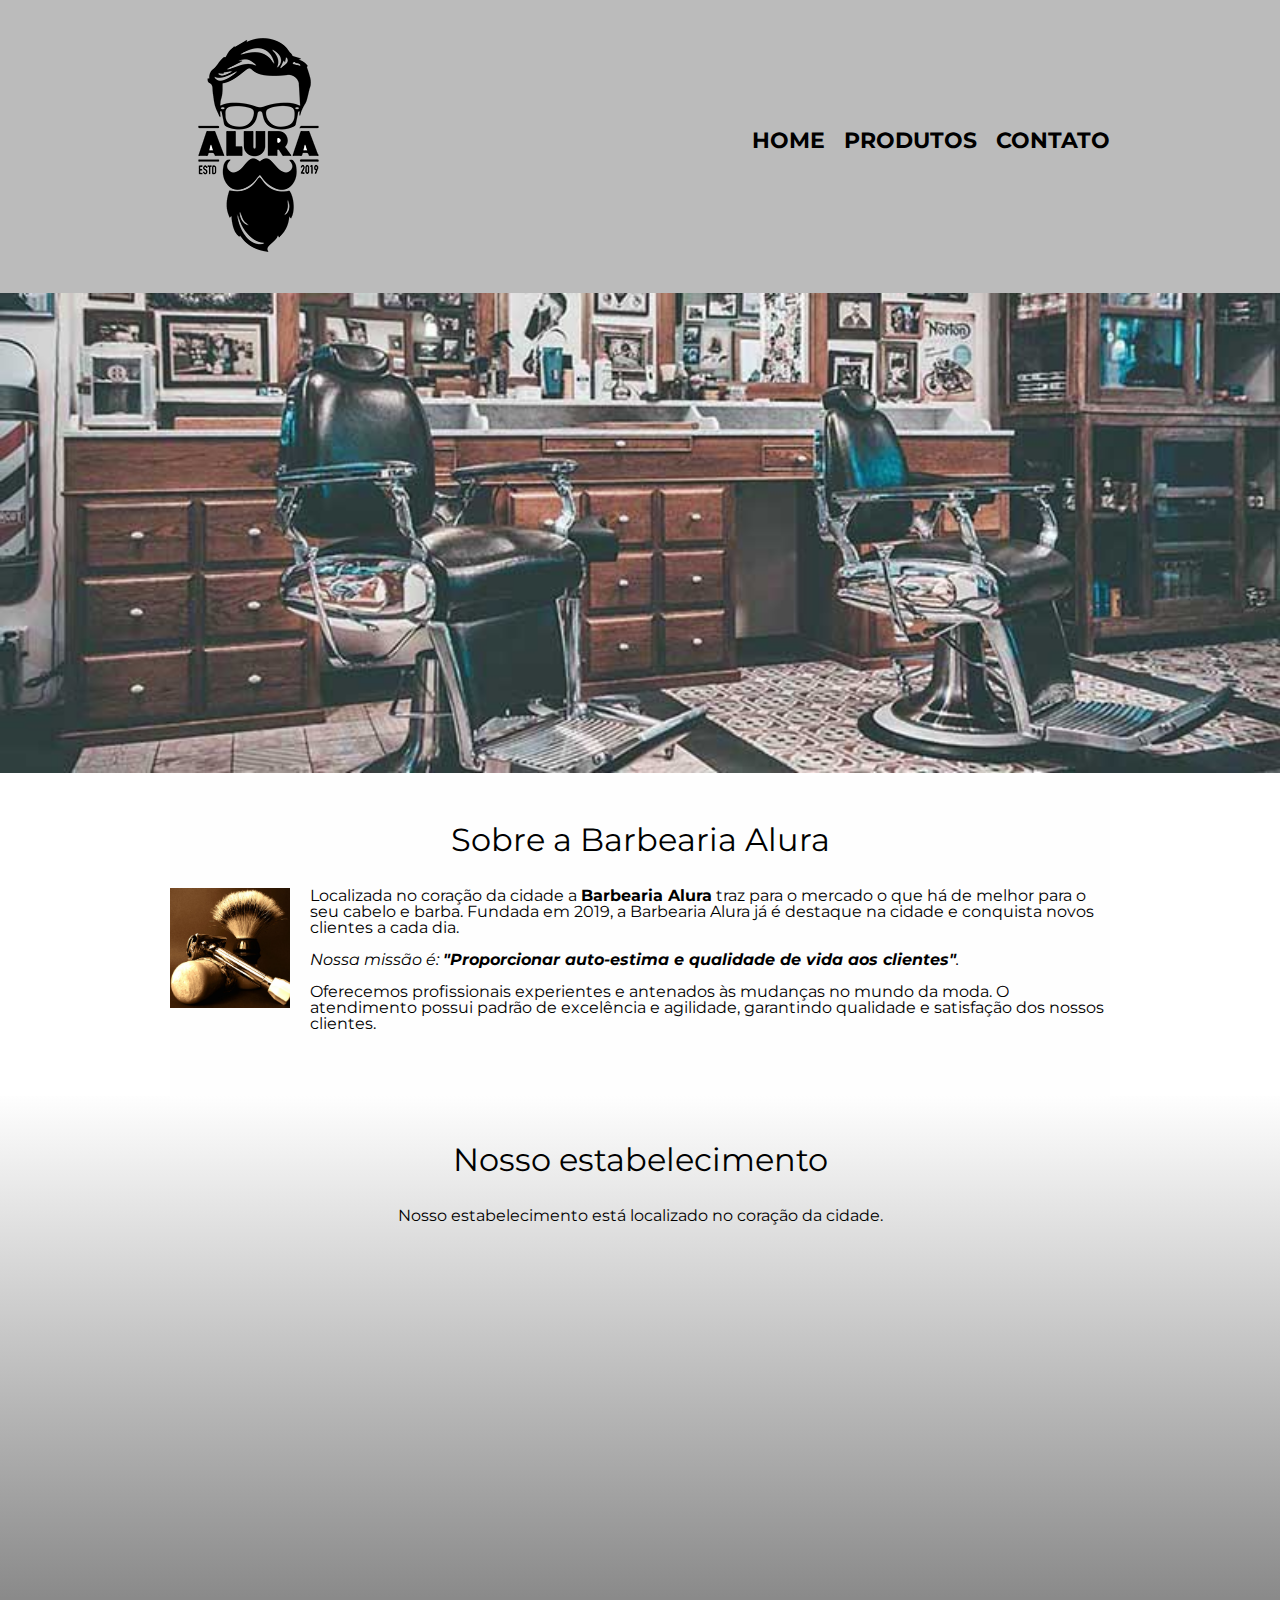
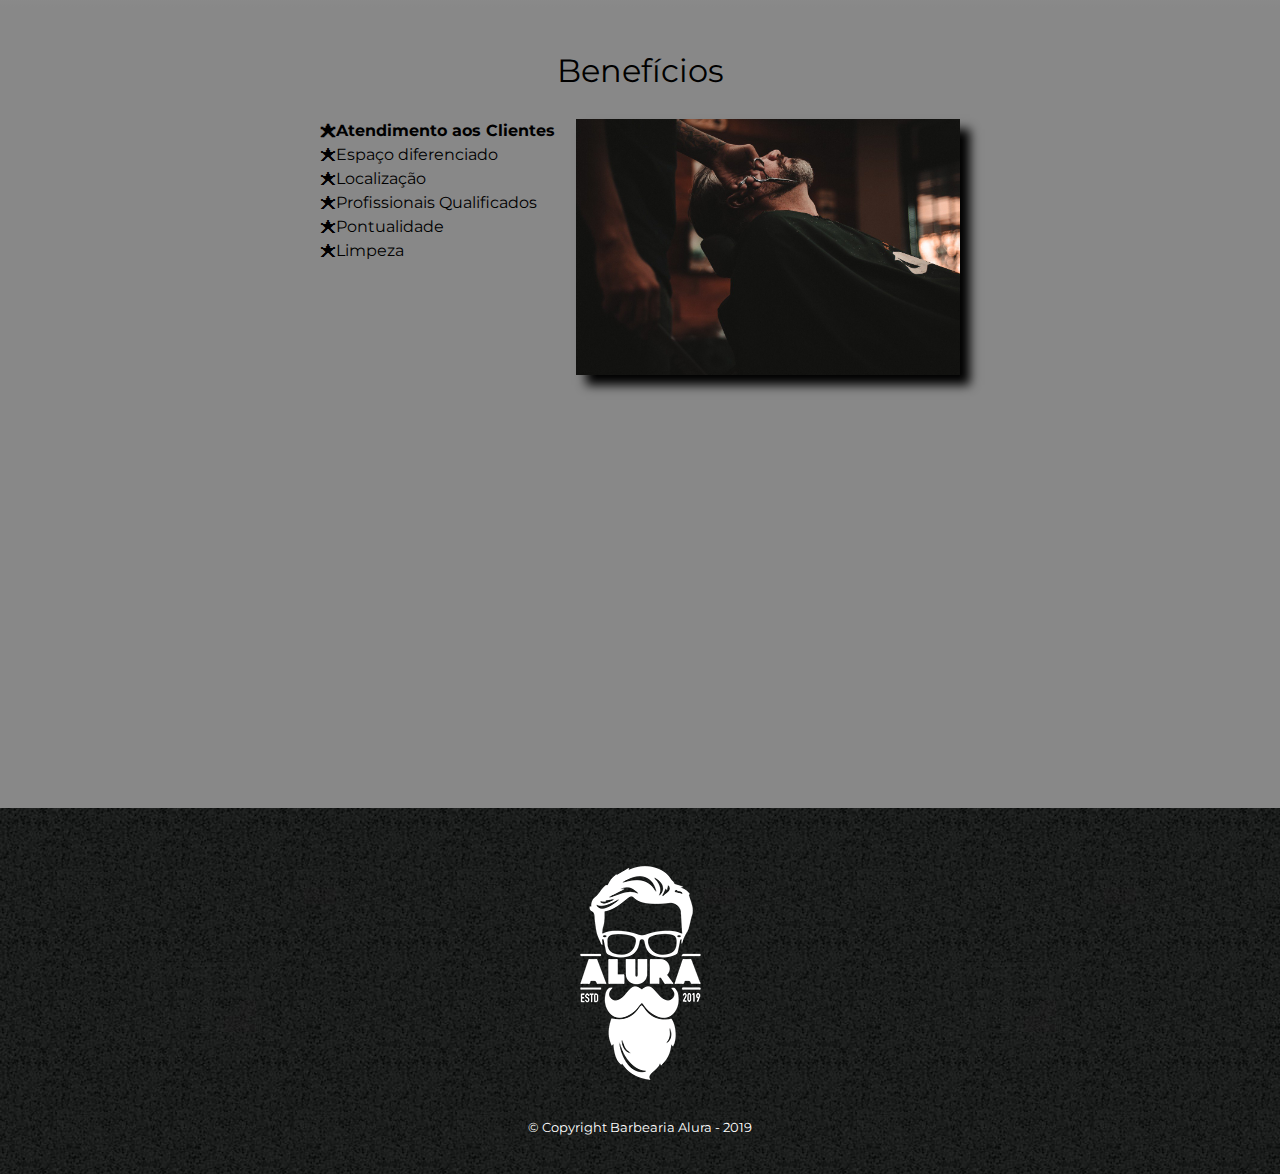
<file: index.html>
<!DOCTYPE html>

<html lang="pt-br">
	
	<head>
		
		<meta charset="UTF-8">
		<meta name="viewport" content="width=device-width">
		<title>Barbearia Alura</title>

		<link rel="stylesheet" href="reset.css">
		<link rel="stylesheet" href="style.css">
		<link href="https://fonts.googleapis.com/css?family=Montserrat&display=swap" rel="stylesheet">
	
	</head>

	<body>
		
		<header>
			
			<div class="caixa">
				
				<h1><img src="logo.png"></h1>

				<nav>
					
					<ul>

						<li><a href="index.html">Home</a></li>
						<li><a href="produtos.html">Produtos</a></li>
						<li><a href="contato.html">Contato</a></li>

					</ul>

				</nav>
			
			</div>
		
		</header>

		<img class="banner" src="banner.jpg">

		<main>
			
			<section class="principal">
				
				<h2 class="titulo-principal">Sobre a Barbearia Alura</h2>

				<img class="utensilios" src="utensilios.jpg" alt="Utensilios de um barbeiro.">
		 
				<p>Localizada no coração da cidade a <strong>Barbearia Alura</strong> traz para o mercado o que há de melhor para o seu cabelo e barba. Fundada em 2019, a Barbearia Alura já é destaque na cidade e conquista novos clientes a cada dia.</p>

				<p id="missao"><em>Nossa missão é: <strong>"Proporcionar auto-estima e qualidade de vida aos clientes"</strong>.</em></p>

				<p>Oferecemos profissionais experientes e antenados às mudanças no mundo da moda. O atendimento possui padrão de excelência e agilidade, garantindo qualidade e satisfação dos nossos clientes.</p>

			</section>

			<section class="mapa">

				<h3 class="titulo-principal">Nosso estabelecimento</h3>
				<p>Nosso estabelecimento está localizado no coração da cidade.</p>

				<div class="mapa-conteudo">

					<iframe src="https://www.google.com/maps/embed?pb=!1m18!1m12!1m3!1d3656.4483278365396!2d-46.63466568562861!3d-23.588249068469487!2m3!1f0!2f0!3f0!3m2!1i1024!2i768!4f13.1!3m3!1m2!1s0x94ce5a2b2ed7f3a1%3A0xab35da2f5ca62674!2sCaelum!5e0!3m2!1spt-BR!2sbr!4v1568814489656!5m2!1spt-BR!2sbr" width="100%" height="300" frameborder="0" style="border:0;" allowfullscreen=""></iframe>
				
				</div>

			</section>

			<section class="beneficios">

				<h3 class="titulo-principal">Benefícios</h3>

					<div class="conteudo-beneficios">

					<ul class="lista-beneficios">

						<li class="itens">Atendimento aos Clientes</li>
						<li class="itens">Espaço diferenciado</li>
						<li class="itens">Localização</li>
						<li class="itens">Profissionais Qualificados</li>
						<li class="itens">Pontualidade</li>
						<li class="itens">Limpeza</li>

					</ul><img src="beneficios.jpg" class="imagem-beneficios">
				
				</div>

				<div class="video">

					<iframe width="100%" height="315" src="https://www.youtube.com/embed/wcVVXUV0YUY" frameborder="0" allow="accelerometer; autoplay; encrypted-media; gyroscope; picture-in-picture" allowfullscreen></iframe>
				
				</div>
			
			</section>
		
		</main>

		<footer>

			<img src="logo-branco.png">
			<p class="copyright">&copy; Copyright Barbearia Alura - 2019</p>
		
		</footer>
	
	</body>

</html>
</file>
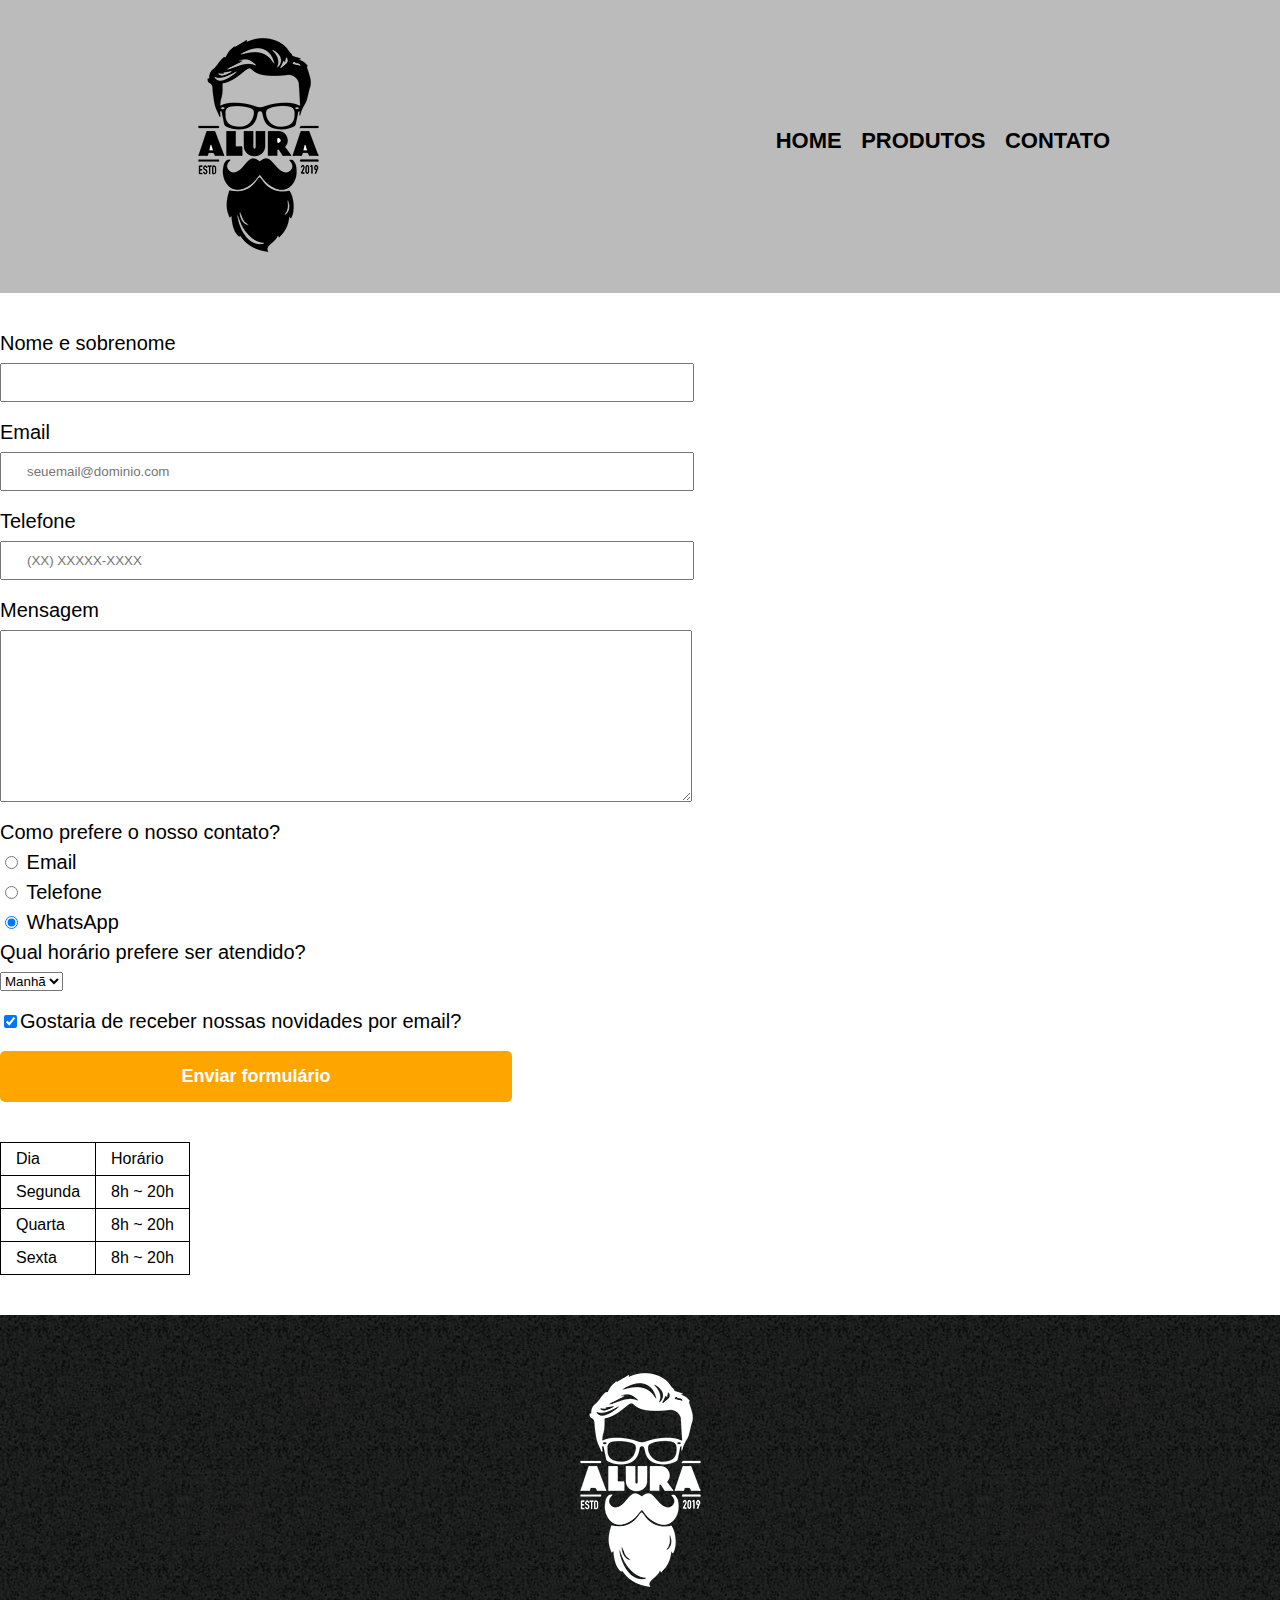
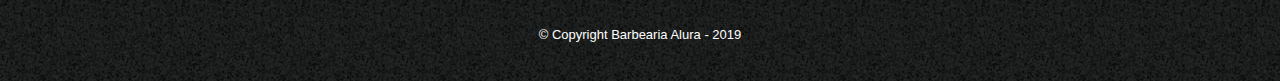
<file: contato.html>
<!DOCTYPE html>

<html>
	
	<head>
		
		<meta charset="UTF-8">
		<title>Contato - Barbearia Alura</title>

		<link rel="stylesheet" href="reset.css">
		<link rel="stylesheet" href="style.css">
	
	</head>
	
	<body>
		
		<header>
			
			<div class="caixa">
				
				<h1><img src="logo.png" alt="Logo da Barbearia Alura"></h1>

					<nav>
						
						<ul>

							<li><a href="index.html">Home</a></li>
							<li><a href="produtos.html">Produtos</a></li>
							<li><a href="contato.html">Contato</a></li>
						
						</ul>
					
					</nav>

			</div>

		</header>

		<main>

			<form>

				<label for="nomesobrenome">Nome e sobrenome</label>
				<input type="text" id="nomesobrenome" class="input-padrao" required>

				<label for="email">Email</label>
				<input type="email" id="email" class="input-padrao" required placeholder="seuemail@dominio.com">

				<label for="telefone">Telefone</label>
				<input type="tel" id="telefone" class="input-padrao" required placeholder="(XX) XXXXX-XXXX">

				<label for="mensagem">Mensagem</label>
				<textarea cols="70" rows="10" id="mensagem" class="input-padrao" required></textarea>

				<fieldset>

					<legend>Como prefere o nosso contato?</legend>

					<label for="radio-email"><input type="radio" name="contato" value="email" id="radio-email"> Email</label>
					
					<label for="radio-telefone"><input type="radio" name="contato" value="telefone" id="radio-telefone"> Telefone</label>
					
					<label for="radio-whatsapp"><input type="radio" name="contato" value="whatsapp" id="radio-whatsapp" checked> WhatsApp</label>
				
				</fieldset>

				<fieldset>

					<legend>Qual horário prefere ser atendido?</legend>

					<select>

						<option>Manhã</option>
						<option>Tarde</option>
						<option>Noite</option>
					
					</select>
				
				</fieldset>

				<label class="checkbox"><input type="checkbox" checked>Gostaria de receber nossas novidades por email?</label>

				<input type="submit" value="Enviar formulário" class="enviar">

			</form>

			<table>

				<tr>

					<td>Dia</td>
					<td>Horário</td>
				
				</tr>

				<tr>

					<td>Segunda</td>
					<td>8h ~ 20h</td>
				
				</tr>
				
				<tr>

					<td>Quarta</td>
					<td>8h ~ 20h</td>
				
				</tr>
				
				<tr>
					<td>Sexta</td>
					<td>8h ~ 20h</td>
				
				</tr>

			</table>

		</main>

		<footer>

			<img src="logo-branco.png" alt="Logo da Barbearia Alura">
			<p class="copyright">&copy; Copyright Barbearia Alura - 2019</p>
		
		</footer>
	
	</body>

</html>
</file>
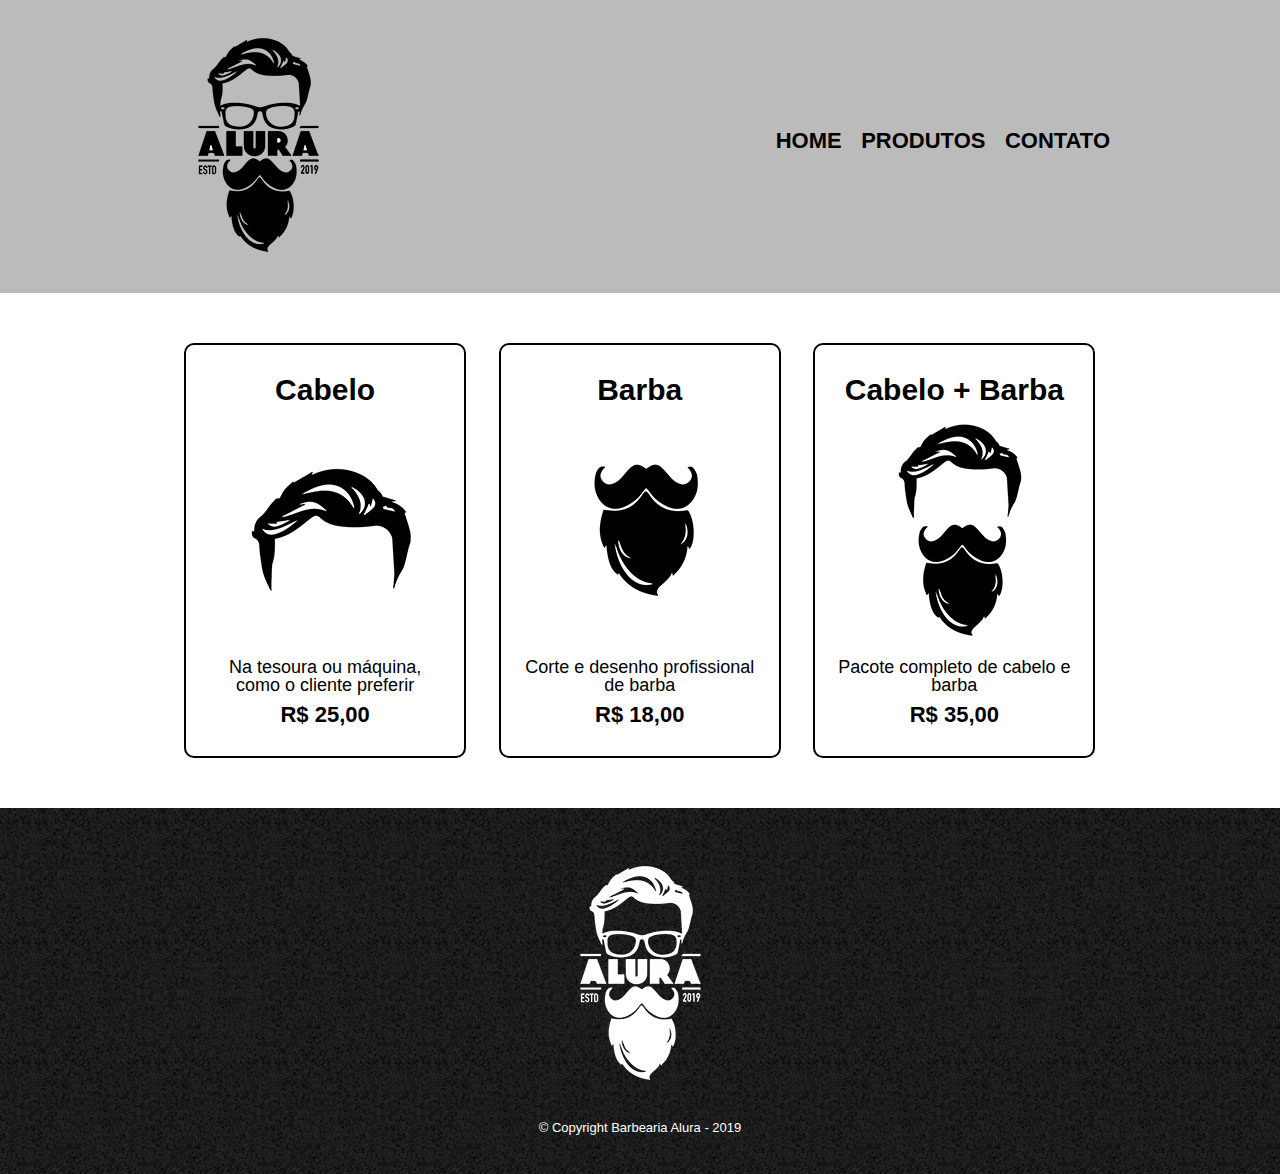
<file: produtos.html>
<!DOCTYPE html>

<html>
		
		<head>
			
			<meta charset="UTF-8">
			<title>Produtos - Barbearia Alura</title>

			<link rel="stylesheet" href="reset.css">
			<link rel="stylesheet" href="style.css">
		
		</head>
		
		<body>
			
			<header>
				
				<div class="caixa">
					
					<h1><img src="logo.png"></h1>

					<nav>
					
						<ul>
						
							<li><a href="index.html">Home</a></li>
							<li><a href="produtos.html">Produtos</a></li>
							<li><a href="contato.html">Contato</a></li>
						
						</ul>
					
					</nav>
				
				</div>

			</header>

			<main>
				
				<ul class="produtos">
					
					<li>
						
						<h2>Cabelo</h2>
						<img src="cabelo.jpg">
						<p class="produto-descricao">Na tesoura ou máquina, como o cliente preferir</p>
						<p class="produto-preco">R$ 25,00</p>

					</li>
					
					<li>
						
						<h2>Barba</h2>
						<img src="barba.jpg">
						<p class="produto-descricao">Corte e desenho profissional de barba</p>
						<p class="produto-preco">R$ 18,00</p>

					</li>
					
					<li>

						<h2>Cabelo + Barba</h2>
						<img src="cabelo+barba.jpg">
						<p class="produto-descricao">Pacote completo de cabelo e barba</p>
						<p class="produto-preco">R$ 35,00</p>

					</li>
				
				</ul>
			
			</main>

			<footer>
				
				<img src="logo-branco.png">
				<p class="copyright">&copy; Copyright Barbearia Alura - 2019</p>

			</footer>

		</body>

</html>
</file>
<file: style.css>
body {

	font-family: 'Montserrat', sans-serif;

}

header {

	background: #BBBBBB;
	padding: 20px 0;

}

.caixa {

	position: relative;
	width: 940px;
	margin: 0 auto;

}

nav {

	position: absolute;
	top: 110px;
	right: 0;

}

nav li {

	display: inline;
	margin: 0 0 0 15px;

}

nav a {

	text-transform: uppercase;
	color: #000000;
	font-weight: bold;
	font-size: 22px;
	text-decoration: none;

}

nav a:hover {

	color: #C78C19;
	text-decoration: underline;

}

.produtos {

	width: 940px;
	margin: 0 auto;
	padding: 50px 0;

}

.produtos li {

	display: inline-block;
	text-align: center;
	width: 30%;
	vertical-align: top;
	margin: 0 1.5%;
	padding: 30px 20px;
	box-sizing: border-box;
	border: 2px solid #000000;
	border-radius: 10px;

}

.produtos li:hover {

	border-color: #C78C19;

}

.produtos li:active {

	border-color: #088C19;	

}

.produtos li:hover h2 {

	font-size: 34px;

}

.produtos h2 {

	font-size: 30px;
	font-weight: bold;

}

.produto-descricao {

	font-size: 18px;

}

.produto-preco {

	font-size: 22px;
	font-weight: bold;
	margin-top: 10px;

}

footer {

	text-align: center;
	background: url("bg.jpg");
	padding: 40px 0;

}

.copyright {

	color: #FFFFFF;
	font-size: 13px;
	margin: 20px 0 0;

}

form {

	margin: 40px 0;

}

form label, form legend {

	display:block;
	font-size: 20px;
	margin: 0 0 10px;

}

.input-padrao {

	display: block;
	margin: 0 0 20px;
	padding: 10px 25px;
	width: 50%;

}

.checkbox {

	margin: 20px 0;

}

.enviar {

	width:40%;
	padding: 15px 0;
	background: orange;
	color: white;
	font-weight: bold;
	font-size: 18px;
	border: none;
	border-radius: 5px;
	transition: 1s all;
	cursor: pointer;

}

.enviar:hover {

	background: darkorange;
	transform: scale(1.2);

}

table {

	margin: 20px 0 40px;

}

thead {

	background: #555555;
	color: white;
	font-weight: bold;

}

td, th {

	border: 1px solid #000000;
	padding: 8px 15px;

}


/* css da página inicial */

.banner {

	width:100%;

}

.titulo-principal {

	text-align: center;
	font-size: 2em;
	margin: 0 0 1em;
	clear: left;

}

.principal {

	padding: 3em 0;
	background: #FEFEFE;
	width: 940px;
	margin: 0 auto;

}

.principal p {

	margin: 0 0 1em;

}

.principal strong {

	font-weight: bold;

}

.principal em {

	font-style: italic;

}

.utensilios {

	width: 120px;
	float: left;
	margin: 0 20px 20px 0;

}

.mapa {

	padding: 3em 0;
	background: linear-gradient(#FEFEFE, #888888);

}

.mapa-conteudo {

	width: 940px;
	margin: 0 auto;

}

.mapa p {

	margin: 0 0 2em;
	text-align: center;

}

.beneficios {

	padding: 3em 0;
	background: #888888;

}

.conteudo-beneficios {

	width: 640px;
	margin: 0 auto;

}

.lista-beneficios {

	width: 40%;
	display: inline-block;
	vertical-align: top;

}

.itens {

	line-height: 1.5;

}

.itens:first-child {

	font-weight: bold;

}

.itens:before {

	content: "🟊";

}

.imagem-beneficios {

	width: 60%;
	opacity: 1;
	transition: 400ms;
	box-shadow: 10px 10px 10px 0 #000000;

}

.imagem-beneficios:hover {

	opacity: 0.3;

}

.video {

	width: 560px;
	margin: 2em auto;

}

@media screen and (max-width: 480px) {

	.caixa, .principal, .conteudo-beneficios, .mapa-conteudo, .video {
		width: auto;

	}

	h1 {

		text-align: center;

	}

	nav {

		position: static;

	}

	.lista-beneficios, .imagem-beneficios {

		width: 100%;

	}
}
</file>
